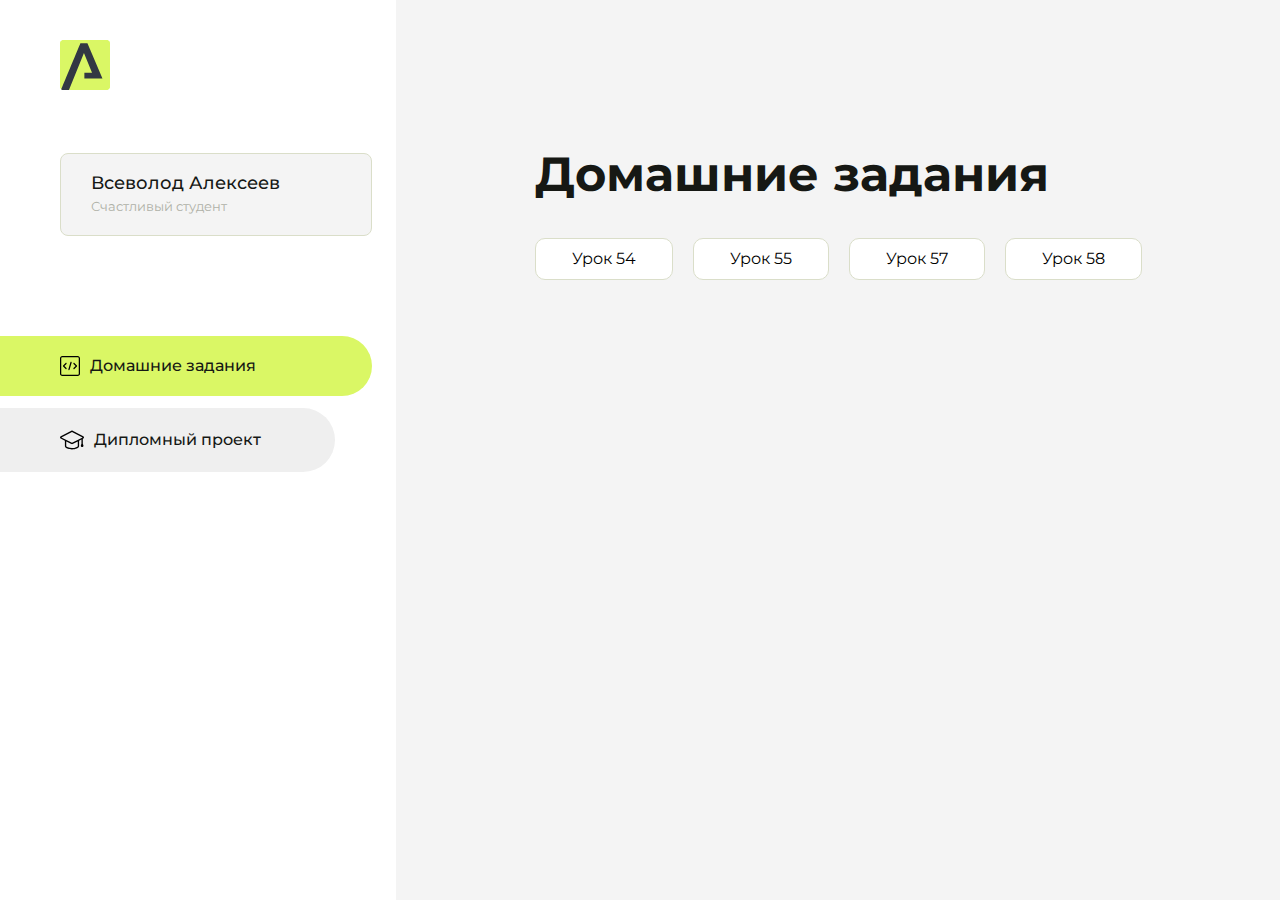
<file: index.html>
<!DOCTYPE html>
<html lang="en">
<head>
    <meta charset="UTF-8">
    <meta name="viewport" content="width=device-width, initial-scale=1.0">
    <title>Домашняя работа</title>
    <link rel="shortcut icon" href="src/logo.ico" type="image/x-icon">
    <link rel="preconnect" href="https://fonts.googleapis.com">
    <link rel="preconnect" href="https://fonts.gstatic.com" crossorigin>
    <link href="https://fonts.googleapis.com/css2?family=Montserrat:wght@400;500;700&family=Rubik:wght@500&display=swap"
          rel="stylesheet">
    <link rel="stylesheet" href="src/style.css">
</head>
<body id="body">
<div class="overlay" id="overlay"></div>
<div class="layout">
    <div class="burger" id="burger">
        <svg viewBox="0 0 24 24" fill="none" xmlns="http://www.w3.org/2000/svg">
            <g id="SVGRepo_bgCarrier" stroke-width="0"></g>
            <g id="SVGRepo_tracerCarrier" stroke-linecap="round" stroke-linejoin="round"></g>
            <g id="SVGRepo_iconCarrier">
                <path d="M4 18L20 18" stroke="#DAF765" stroke-width="2" stroke-linecap="round"></path>
                <path d="M4 12L20 12" stroke="#DAF765" stroke-width="2" stroke-linecap="round"></path>
                <path d="M4 6L20 6" stroke="#DAF765" stroke-width="2" stroke-linecap="round"></path>
            </g>
        </svg>
    </div>
    <aside class="sidebar" id="sidebar">
        <div class="sidebar__inner">
            <div class="logo">
                <svg width="50" height="50" viewBox="0 0 50 50" fill="none" xmlns="http://www.w3.org/2000/svg">
                    <g clip-path="url(#clip0_513_74730)">
                        <path d="M46.17 -0.257004H3.83C1.57281 -0.257004 -0.257 1.57281 -0.257 3.83V46.17C-0.257 48.4272 1.57281 50.257 3.83 50.257H46.17C48.4272 50.257 50.257 48.4272 50.257 46.17V3.83C50.257 1.57281 48.4272 -0.257004 46.17 -0.257004Z"
                              fill="#DAF765"/>
                        <path d="M24.375 38.4H42.461L27.441 3.1585H20.4355C20.4355 3.1585 6.7895 35.881 1.1945 49.294C2.015 50.0275 3.0945 50.257 3.6945 50.257H8.8445L23.954 13.07L32.0465 32.8285H24.375V38.4Z"
                              fill="#323843"/>
                    </g>
                    <defs>
                        <clipPath id="clip0_513_74730">
                            <rect width="50" height="50" fill="white"/>
                        </clipPath>
                    </defs>
                </svg>
            </div>
            <div class="sidebar__user">
                <div class="sidebar__name">Всеволод Алексеев</div>
                <div class="sidebar__text">Счастливый студент</div>
            </div>
            <div class="sidebar__tabs">
                <div class="sidebar__item">
                    <button class="sidebar__button active" id="tasks">
                        <svg xmlns="http://www.w3.org/2000/svg" width="20" height="20" viewBox="0 0 20 20" fill="none">
                            <g clip-path="url(#clip0_704_74543)">
                                <path d="M17.7083 20H2.29167C1.0275 20 0 18.9725 0 17.7083V2.29167C0 1.0275 1.0275 0 2.29167 0H17.7083C18.9725 0 20 1.0275 20 2.29167V17.7083C20 18.9725 18.9725 20 17.7083 20ZM2.29167 1.25C1.7175 1.25 1.25 1.7175 1.25 2.29167V17.7083C1.25 18.2825 1.7175 18.75 2.29167 18.75H17.7083C18.2825 18.75 18.75 18.2825 18.75 17.7083V2.29167C18.75 1.7175 18.2825 1.25 17.7083 1.25H2.29167Z"
                                      fill="black"/>
                                <path d="M6.04167 13.125C5.88167 13.125 5.72167 13.0642 5.6 12.9417L3.1 10.4417C2.85583 10.1975 2.85583 9.80167 3.1 9.5575L5.6 7.0575C5.84417 6.81333 6.24 6.81333 6.48417 7.0575C6.72833 7.30167 6.72833 7.6975 6.48417 7.94167L4.42583 10L6.48417 12.0583C6.72833 12.3025 6.72833 12.6983 6.48417 12.9425C6.36167 13.0642 6.20167 13.125 6.04167 13.125Z"
                                      fill="black"/>
                                <path d="M8.95833 14.1667C8.9 14.1667 8.84 14.1583 8.78167 14.1417C8.45083 14.0442 8.26083 13.6967 8.35833 13.3658L10.4417 6.28251C10.5392 5.95084 10.8892 5.76417 11.2175 5.85917C11.5483 5.95667 11.7383 6.30417 11.6408 6.63501L9.5575 13.7183C9.47833 13.9908 9.22833 14.1667 8.95833 14.1667Z"
                                      fill="black"/>
                                <path d="M13.9583 13.125C13.7983 13.125 13.6383 13.0642 13.5167 12.9417C13.2725 12.6975 13.2725 12.3017 13.5167 12.0575L15.575 9.99916L13.5167 7.94083C13.2725 7.69666 13.2725 7.30083 13.5167 7.05666C13.7608 6.81249 14.1567 6.81249 14.4008 7.05666L16.9008 9.55666C17.145 9.80083 17.145 10.1967 16.9008 10.4408L14.4008 12.9408C14.2783 13.0642 14.1183 13.125 13.9583 13.125Z"
                                      fill="black"/>
                            </g>
                            <defs>
                                <clipPath id="clip0_704_74543">
                                    <rect width="20" height="20" fill="white"/>
                                </clipPath>
                            </defs>
                        </svg>
                        <span>Домашние задания</span></button>
                </div>
                <div class="sidebar__item">
                    <button class="sidebar__button" id="diplom">
                        <svg xmlns="http://www.w3.org/2000/svg" width="24" height="24" viewBox="0 0 24 24" fill="none">
                            <g clip-path="url(#clip0_704_74553)">
                                <path d="M23.2628 10.5971C23.7176 10.365 24 9.90375 24 9.39337C24 8.883 23.7176 8.42175 23.2628 8.18962L12.6135 2.75362C12.2291 2.55824 11.7705 2.55787 11.3854 2.75399L0.736875 8.19C0.282375 8.42175 0 8.883 0 9.39337C0 9.90375 0.282375 10.365 0.736875 10.5971L4.89038 12.7177V18.2074C4.89038 19.8154 8.412 21.393 12 21.393C15.5884 21.393 19.1096 19.815 19.1096 18.2074V12.7174L21.4609 11.517V15.8017L20.901 17.2305C20.7409 17.6389 20.7934 18.0994 21.0405 18.4616C21.2876 18.8246 21.6979 19.041 22.1366 19.041C22.5754 19.041 22.9852 18.8246 23.2324 18.462C23.4795 18.099 23.532 17.6385 23.3719 17.2301L22.8124 15.8021V10.827L23.2628 10.5971ZM17.7623 18.1721C17.6198 18.6375 15.3491 20.0419 12 20.0419C8.65088 20.0419 6.38025 18.6375 6.2415 18.2074V12.3037L6.23887 12.3019C6.23812 12.057 6.1065 11.8207 5.87325 11.7019L1.3515 9.39337L12 3.95737L22.6489 9.39337L12 14.8294L5.87325 11.7019C5.54063 11.5331 4.6695 11.6674 4.5 12C4.33012 12.3322 4.55813 12.5479 4.89038 12.7177L11.3857 16.0331C11.5781 16.1314 11.7889 16.1805 12 16.1805C12.2107 16.1805 12.4222 16.1314 12.6146 16.0331L17.7593 13.407L17.7623 18.1721Z"
                                      fill="black"/>
                            </g>
                            <defs>
                                <clipPath id="clip0_704_74553">
                                    <rect width="24" height="24" fill="white"/>
                                </clipPath>
                            </defs>
                        </svg>
                        <span>Дипломный проект</span></button>
                </div>
            </div>
        </div>

    </aside>
    <div class="content">
        <div class="container">
            <div class="content__block" id="tasksBlock">
                <div class="content__title">Домашние задания</div>
                <ul class="content__list">
                    <li class="content__list-item">
                        <a href="lesson54/index.html">Урок 54</a>
                    </li>
                    <li class="content__list-item">
                        <a href="lesson55/index.html">Урок 55</a>
                    </li>
                    <li class="content__list-item">
                        <a href="lesson57/index.html">Урок 57</a>
                    </li>
                    <li class="content__list-item">
                        <a href="lesson58/index.html">Урок 58</a>
                    </li>
                </ul>
            </div>
            <div class="content__block hidden" id="diplomBlock">
                <div class="content__title">Дипломный проект</div>
                <div class="content__list-diplom">
                    <a href="ПАПКА-С-НОМЕРОМ-УРОКА">Ссылка на ДЗ</a>
                </div>
                <div class="content__decor">
                    <div class="content__decor-text">Давай проверим, чему ты научился!</div>
                    <div class="content__decor-img">
                        <img src="src/decor.png" alt="decor">
                    </div>
                </div>
            </div>
        </div>
    </div>
</div>
<script src="src/index.js"></script>
</body>
</html>
</file>
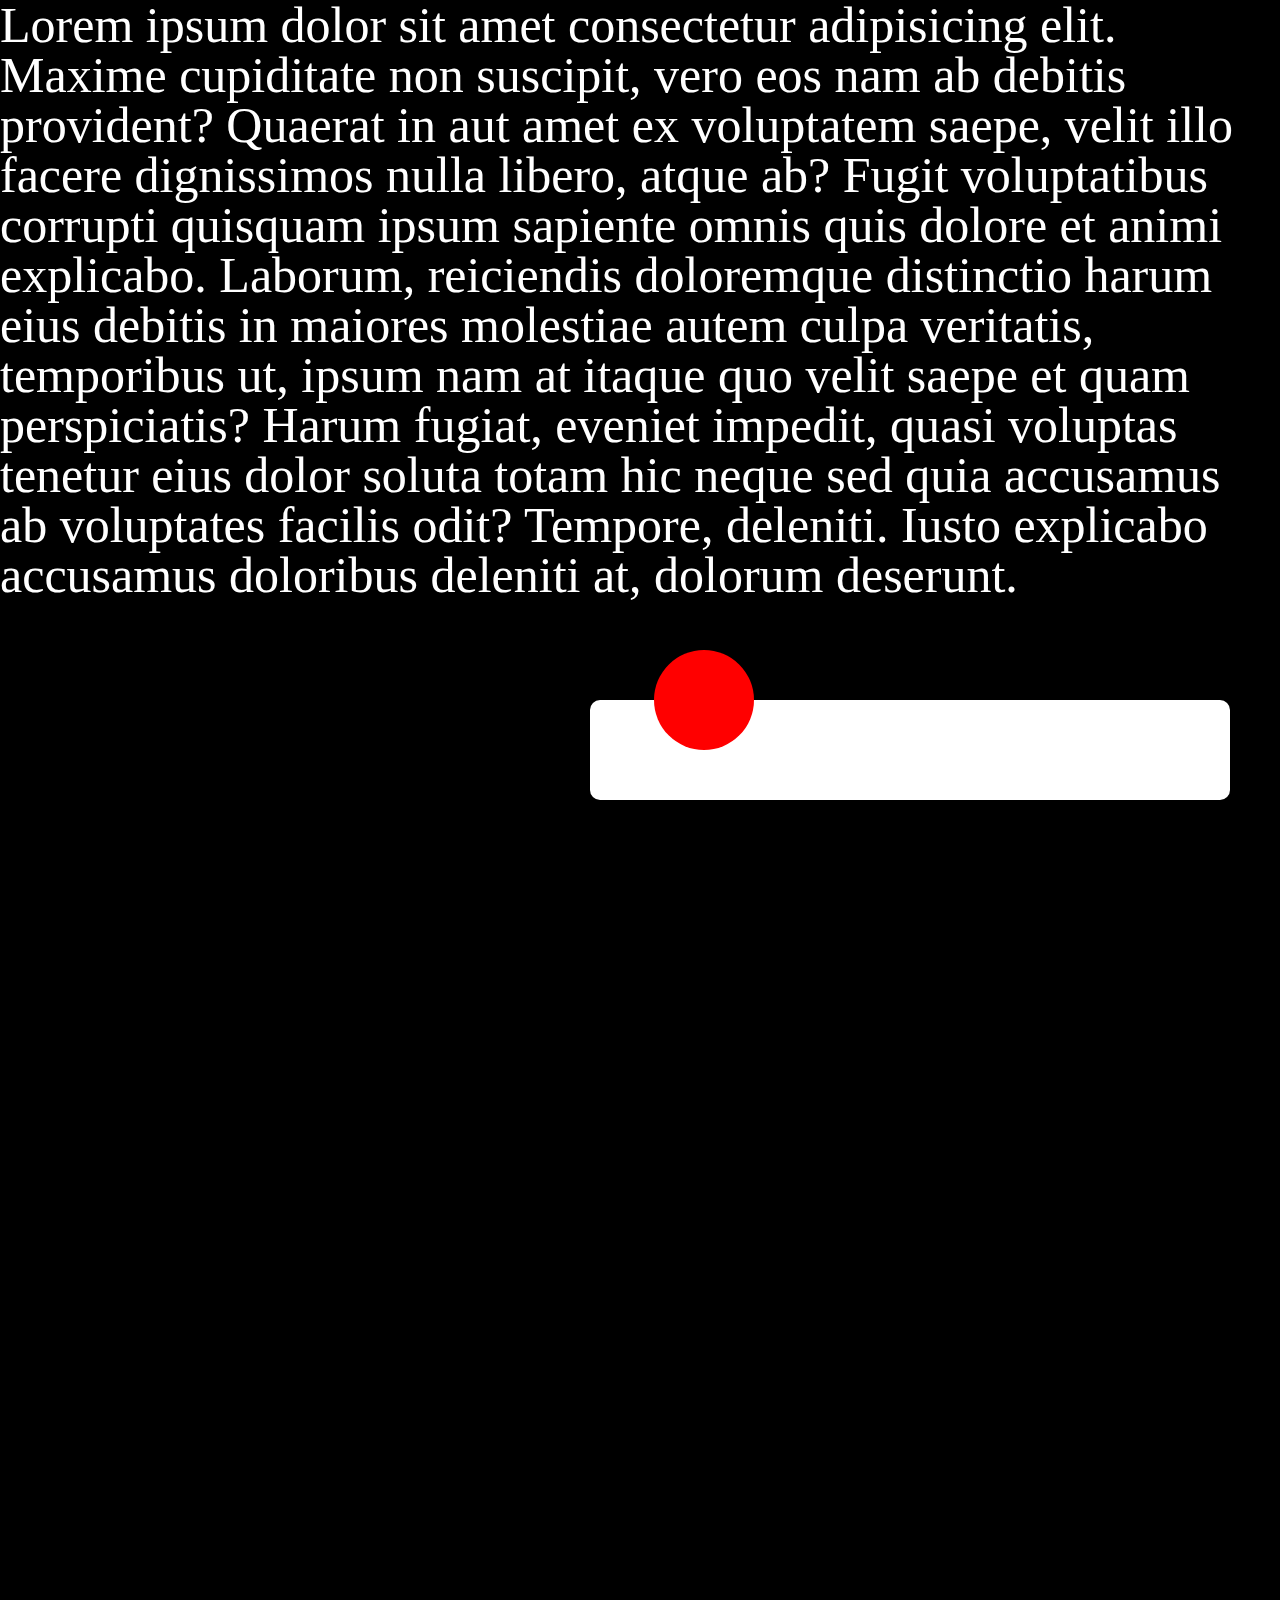
<file: lesson54/index.html>
<!DOCTYPE html>
<html lang="en">

<head>
    <meta charset="UTF-8">
    <meta name="viewport" content="width=device-width, initial-scale=1.0">
    <title>Lesson54</title>
    <link href="css/reset.css" rel="stylesheet">
    <link href="css/style.css" rel="stylesheet">
</head>

<body>
    <p class="paragraph">
        Lorem ipsum dolor sit amet consectetur adipisicing elit. Maxime cupiditate non suscipit, vero eos nam ab
        debitis provident? Quaerat in aut amet ex voluptatem saepe, velit illo facere dignissimos nulla libero,
        atque ab? Fugit voluptatibus corrupti quisquam ipsum sapiente omnis quis dolore et animi explicabo. Laborum,
        reiciendis doloremque distinctio harum eius debitis in maiores molestiae autem culpa veritatis, temporibus
        ut, ipsum nam at itaque quo velit saepe et quam perspiciatis? Harum fugiat, eveniet impedit, quasi voluptas
        tenetur eius dolor soluta totam hic neque sed quia accusamus ab voluptates facilis odit? Tempore, deleniti.
        Iusto explicabo accusamus doloribus deleniti at, dolorum deserunt.
    </p>
    <div class="container">
        <div class="block-white">
            <div class="red-circle"></div>
        </div>
    </div>
    <br>
    <br>
    <br>
    <br>
    <br>
    <br>
    <br>
    <br>
    <br>
    <br>
    <br>
    <br>
    <br>
    <br>
    <br>
    <br>
    <br>
    <br>
    <br>
    <br>
    <br>
    <br>
    <br>
    <br>
    <br>
    <br>
    <br>
    <br>
    <br>
</body>

</html>
</file>
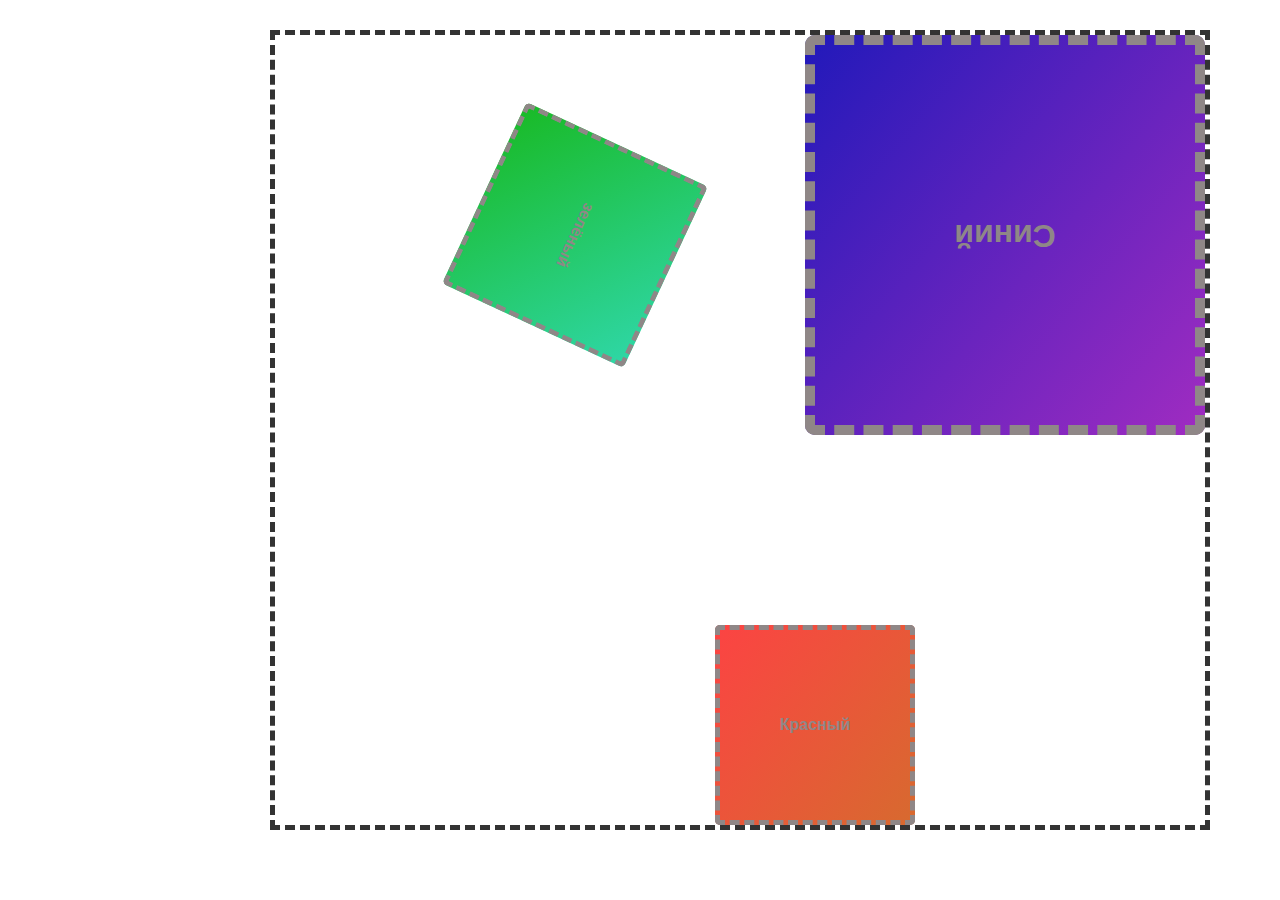
<file: lesson55/index.html>
<!DOCTYPE html>
<html lang="en">

<head>
    <meta charset="UTF-8">
    <meta http-equiv="X-UA-Compatible" content="IE=edge">
    <meta name="viewport" content="width=device-width, initial-scale=1.0">
    <title>TRANSFORM</title>
    <link href="css/reset.css" rel="stylesheet">
    <link href="css/style.css" rel="stylesheet">
</head>

<body>
    <div class="wrapper">
        <div class="quads">
            <div class="quads__quad quads__quad--red"></div>
            <div class="quads__quad quads__quad--green"></div>
            <div class="quads__quad quads__quad--blue"></div>
        </div>
        <div class="area">
            <div class="area__place area__place--for-red">Красный</div>
            <div class="area__place area__place--for-green">зелёный</div>
            <div class="area__place area__place--for-blue">Синий</div>
        </div>
    </div>
</body>

</html>
</file>
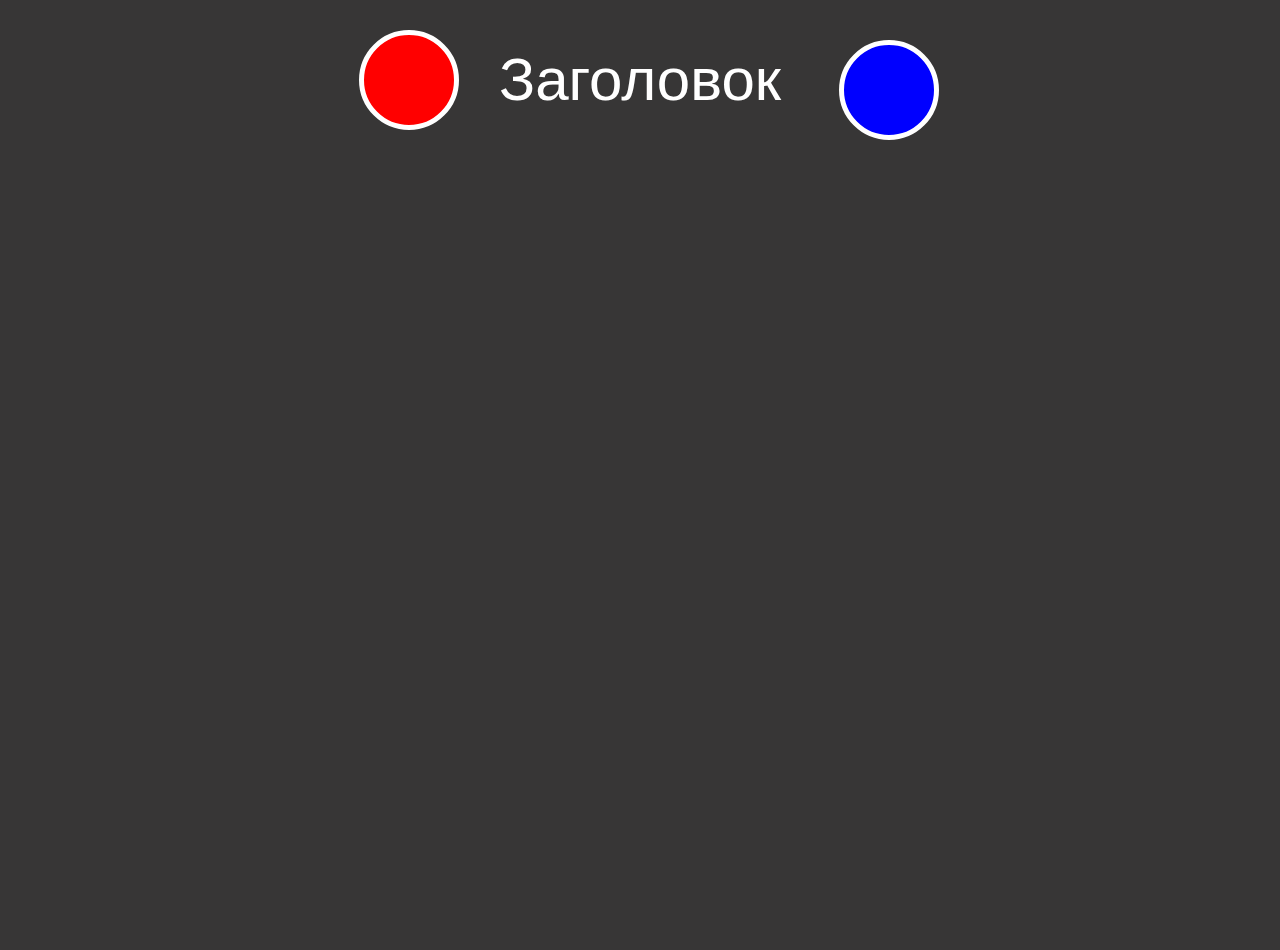
<file: lesson57/index.html>
<!DOCTYPE html>
<html lang="en">

<head>
    <meta charset="UTF-8">
    <meta name="viewport" content="width=device-width, initial-scale=1.0">
    <title>homework57</title>
    <link href="css/reset.css" rel="stylesheet">
    <link href="css/style.css" rel="stylesheet">
</head>

<body>
    <div class="header">
        <h1 class="title">Заголовок</h1>
    </div>
</body>

</html>
</file>
<file: src/style.css>
*{padding: 0;margin: 0;border: 0;}
*,*:before,*:after{-webkit-box-sizing: border-box;box-sizing: border-box;}
:focus,:active{outline: none;}
a:focus,a:active{outline: none;}
nav,footer,header,aside{display: block;}
html,body{
    height:100%;width:100%;
    font-size:100%;line-height:1;-ms-text-size-adjust:100%;-moz-text-size-adjust:100%;-webkit-text-size-adjust:100%;}
input,button,textarea{font-family:inherit;}
input::-ms-clear{display: none;}
button{cursor: pointer;}
button::-moz-focus-inner{padding:0;border:0;}
a,a:visited{text-decoration: none;}
a:hover{text-decoration: none;}
ul li{list-style: none;}
img{vertical-align: top;}
h1,h2,h3,h4,h5,h6{font-size:inherit;font-weight: inherit;}
a{color:inherit;}



body {
    font-family: "Montserrat",SansSerif;
    color: black;
}

body.overflow {
    overflow: hidden;
}



.layout {
    display: -webkit-box;
    display: -ms-flexbox;
    display: flex;
    min-height: 100vh;
}

.sidebar {
    padding: 40px 24px 40px 0;
    -ms-flex-negative: 0;
    flex-shrink: 0;
    background-color: white;
}



.content {
    -webkit-box-flex: 1;
    -ms-flex-positive: 1;
    flex-grow: 1;
    background-color: #F4F4F4;
}

.container {
    display: -webkit-box;
    display: -ms-flexbox;
    display: flex;
    -webkit-box-orient: vertical;
    -webkit-box-direction: normal;
    -ms-flex-direction: column;
    flex-direction: column;
    -webkit-box-pack: center;
    -ms-flex-pack: center;
    justify-content: center;
    -webkit-box-align: center;
    -ms-flex-align: center;
    align-items: center;
    padding: 150px 60px 80px 60px;
}


.logo {
    margin-left: 60px;
    margin-bottom: 60px;
}

.sidebar__user {
    background-color: #F4F4F4;
    padding: 20px 30px;
    margin-left: 60px;
    margin-bottom: 100px;
    border-radius: 8px;
    border: 1px solid #DADEC9;
}

.sidebar__name {
    color:#161814;
    font-size: 18px;
    font-weight: 500;
    margin-bottom: 6px;
}

.sidebar__text {
    color: #AFB1A7;
    font-size: 13px;
    font-weight: 400;
    line-height: 130%; /* 16.9px */
}

.sidebar__item {
    width: 372px;
}

.sidebar__button {
    display: -webkit-box;
    display: -ms-flexbox;
    display: flex;
    -webkit-box-align: center;
    -ms-flex-align: center;
    align-items: center;
    gap: 10px;
    padding: 20px 60px;
    margin-bottom: 12px;
    border-radius: 0px 100px 100px 0px;
    -webkit-transition: all .5s;
    -o-transition: all .5s;
    transition: all .5s;
    cursor: pointer;
    width: 90%;
    color:#161814;
    font-size: 16px;
    font-weight: 500;
}

.sidebar__button.active , .sidebar__button:hover {
    width: 100%;
    background-color: #DAF765;
}


.content__title {
    color: #161814;
    font-size: 48px;
    font-weight: 700;
    margin-bottom: 40px;
}

.content__list {
    display: -webkit-box;
    display: -ms-flexbox;
    display: flex;
    -webkit-box-align: center;
    -ms-flex-align: center;
    align-items: center;
    -ms-flex-wrap: wrap;
    flex-wrap: wrap;
    gap: 20px;
}



.content__list-item  {
    cursor: pointer;
    padding: 12px 18px;
    background-color: #fff;
    border-radius: 10px;
    border: 1px solid #DADEC9;
    -webkit-transition: all .3s;
    -o-transition: all .3s;
    transition: all .3s;
}

.content__list-item:hover,.content__list-diplom:hover {
    background-color: #AFB1A7;
}

li a {
    padding: 12px 18px;

}


.content__list-diplom {
    -webkit-transition: all .3s;
    -o-transition: all .3s;
    transition: all .3s;
    display: inline-block;
    padding: 12px 18px;
    background-color: #fff;
    border-radius: 10px;
    border: 1px solid #DADEC9;
}

.content__decor {
    display: -webkit-box;
    display: -ms-flexbox;
    display: flex;
    -webkit-box-align: center;
    -ms-flex-align: center;
    align-items: center;
}

.content__decor-text {
    color:#BEDD44;
    font-size: 36px;
    font-weight: 700;
    line-height: 110%; /* 39.6px */
}

.content__block {
    max-width: 1200px;
}

.content__block.hidden {
    display: none;
}

.content__decor-img img{
    width: 100%;
}

.burger {
    display: none;
    padding: 5px;
    position: fixed;
    top: 3%;
    right: 7%;
    width: 40px;
    height: 40px;
    background-color: #161814;
    border-radius: 50%;
    z-index: 10;
    border: 1px solid #DAF765;
}

@media (max-width: 768px) {
    .burger {
        display: block;
    }

    .sidebar {
        -webkit-transition: all .3s;
        -o-transition: all .3s;
        transition: all .3s;
        -webkit-transform: translateX(-100%);
        -ms-transform: translateX(-100%);
        transform: translateX(-100%);
        position: fixed;
        top: 0;
        left: 0;
        bottom: 0;
        z-index: 5;
    }

    .sidebar.show {
        -webkit-transform: translateX(0%);
        -ms-transform: translateX(0%);
        transform: translateX(0%);
    }

    .overlay {
        opacity: 0;
        pointer-events: none;
        -webkit-transition: all .3s;
        -o-transition: all .3s;
        transition: all .3s;
        position: absolute;
        top: 0;
        right: 0;
        left: 0;
        bottom: 0;
        z-index: 3;
        background-color: #000000e0;
    }

    .overlay.show {
        opacity: 1;
        pointer-events: all;
    }

    .container {
        padding: 40px 20px;
        min-height: 100%;
    }

    .content__decor {
        margin-top: 20px;
        -webkit-box-orient: vertical;
        -webkit-box-direction: normal;
        -ms-flex-direction: column;
        flex-direction: column;
    }
}

@media (max-width: 400px) {
    .sidebar__user {
        margin-left: 0;
    }
}
</file>
<file: lesson54/css/style.css>
body{
    background: #000;
    color: #fff;
    font-size: 50px;
}

.block-white{
    background: #fff;
    height: 100px;
    width: 50%;
    position: fixed;
    right: 0;
    bottom: 0;
    margin-bottom: 100px;
    margin-right: 50px;
    border-radius: 10px;
    z-index: -1;
}
.red-circle{
    height: 100px;
    width: 100px;
    background: #ff0000;
    border-radius: 100px;
    position: relative;
    bottom: 50%;
    left: 10%;
}
</file>
<file: lesson55/css/style.css>
.wrapper {
    padding: 30px;
    max-width: 1200px;
    margin: 0 auto;
    display: flex;
}

.quads {
    flex: 0 0 auto;
    display: flex;
    flex-direction: column;
}

.quads__quad {
    width: 200px;
    height: 200px;
    background: #757272;
    border-radius: 5px;
}

.quads__quad--red {
    background: linear-gradient(130deg, rgb(252, 67, 67), rgb(215, 106, 47));
}
.quads__quad--green {
    background: linear-gradient(130deg, rgb(25, 186, 38), rgb(47, 215, 167));
}
.quads__quad--blue {
    background: linear-gradient(130deg, rgb(33, 25, 186), rgb(160, 44, 193));
}

.area {
    flex: 1 0 auto;
    border: 5px dashed #333;
    height: 800px;
}

.area__place {
    display: flex;
    align-items: center;
    justify-content: center;
    font-family: sans-serif;
    font-weight: 900;
    width: 200px;
    height: 200px;
    pointer-events: none;
    border-radius: 5px;
    border: 5px dashed #8f8787;
    color: #8f8787;
}

/* ================== Выполнение дз ниже =================== */
.quads__quad--red{
    transform: translate(645px, 595px)
}
.quads__quad--green{
    transform: translate(405px, -95px) rotate(25deg)
}
.quads__quad--blue{
    transform: translate(835px,-295px) scale(2);
}
</file>
<file: lesson57/css/style.css>
body{
    background: #373636;
    color: #fff;
    font-size: 60px;
    font-family: sans-serif;
}

.header{
    display: flex;
    justify-content: center;
    margin-top: 50px;
}
.title{
    position: relative;
    transform: translate(0,0);
}

.title::before,
.title::after
{
    content: '';
    display: block;
    height: 100px;
    width: 100px;
    border-radius: 100px;
    border: 5px solid #fff;
    position: absolute;
} 
.title::before{
    background: red;
    transform: translate(-140px, -20px);
}

.title::after{
    background: blue;
    transform: translate(340px, -70px);
}
</file>
